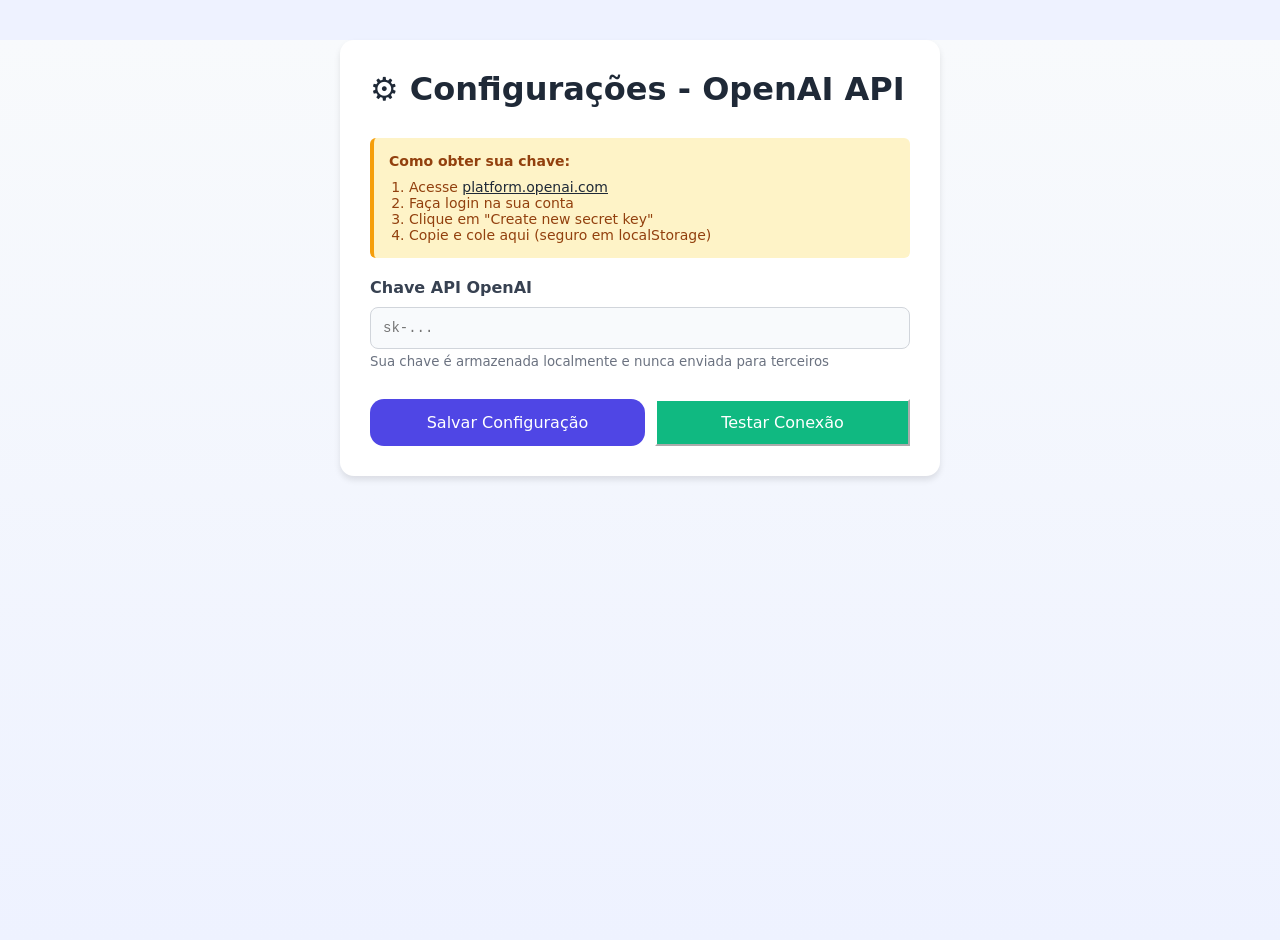
<file: settings.html>
<!DOCTYPE html>
<html lang="pt-BR">

<head>
  <meta charset="UTF-8" />
  <meta name="viewport" content="width=device-width, initial-scale=1.0" />
  <title>Configurações - Fisio Smart</title>
  <link rel="stylesheet" href="styles.css" />
  <style>
    .settings-container {
      max-width: 600px;
      margin: 40px auto;
      background: #ffffff;
      padding: 30px;
      border-radius: 14px;
      box-shadow: 0 4px 6px rgba(0, 0, 0, 0.1);
    }

    .settings-container h1 {
      margin-bottom: 30px;
      color: #1f2937;
    }

    .setting-group {
      margin-bottom: 30px;
    }

    .setting-group label {
      display: block;
      margin-bottom: 10px;
      font-weight: 600;
      color: #374151;
    }

    .setting-group input,
    .setting-group textarea {
      width: 100%;
      padding: 12px;
      border: 1px solid #d1d5db;
      border-radius: 8px;
      font-size: 14px;
      font-family: monospace;
    }

    .setting-group textarea {
      resize: vertical;
      min-height: 80px;
    }

    .setting-group input:focus,
    .setting-group textarea:focus {
      outline: none;
      border-color: #4f46e5;
      box-shadow: 0 0 0 3px rgba(79, 70, 229, 0.1);
    }

    .info-box {
      background: #fef3c7;
      border-left: 4px solid #f59e0b;
      padding: 15px;
      border-radius: 6px;
      margin-bottom: 20px;
      font-size: 14px;
      color: #92400e;
    }

    .button-group {
      display: flex;
      gap: 10px;
      margin-top: 30px;
    }

    .settings-container button {
      flex: 1;
    }

    .test-button {
      background: #10b981;
      color: white;
    }

    .test-button:hover {
      background: #059669;
    }

    .status {
      margin-top: 20px;
      padding: 15px;
      border-radius: 8px;
      display: none;
    }

    .status.success {
      display: block;
      background: #d1fae5;
      border: 1px solid #6ee7b7;
      color: #065f46;
    }

    .status.error {
      display: block;
      background: #fee2e2;
      border: 1px solid #fca5a5;
      color: #7f1d1d;
    }
  </style>
</head>

<body style="background: linear-gradient(180deg, #f8fafc 0%, #eef2ff 100%);">

  <div class="settings-container">

    <h1>⚙️ Configurações - OpenAI API</h1>

    <div class="info-box">
      <strong>Como obter sua chave:</strong>
      <ol style="margin: 10px 0 0 0; padding-left: 20px;">
        <li>Acesse <a href="https://platform.openai.com/api/keys" target="_blank" style="color: #1f2937;">platform.openai.com</a></li>
        <li>Faça login na sua conta</li>
        <li>Clique em "Create new secret key"</li>
        <li>Copie e cole aqui (seguro em localStorage)</li>
      </ol>
    </div>

    <form id="settingsForm">

      <div class="setting-group">
        <label for="apiKey">Chave API OpenAI</label>
        <input
          type="password"
          id="apiKey"
          placeholder="sk-..."
          autocomplete="off"
        />
        <small style="color: #6b7280; margin-top: 5px; display: block;">
          Sua chave é armazenada localmente e nunca enviada para terceiros
        </small>
      </div>

      <div class="button-group">
        <button type="submit" class="primary-button">
          Salvar Configuração
        </button>
        <button type="button" class="test-button" id="testButton">
          Testar Conexão
        </button>
      </div>

    </form>

    <div id="status" class="status"></div>

  </div>

  <script type="module" src="Backend/settings.js"></script>

</body>

</html>
</file>
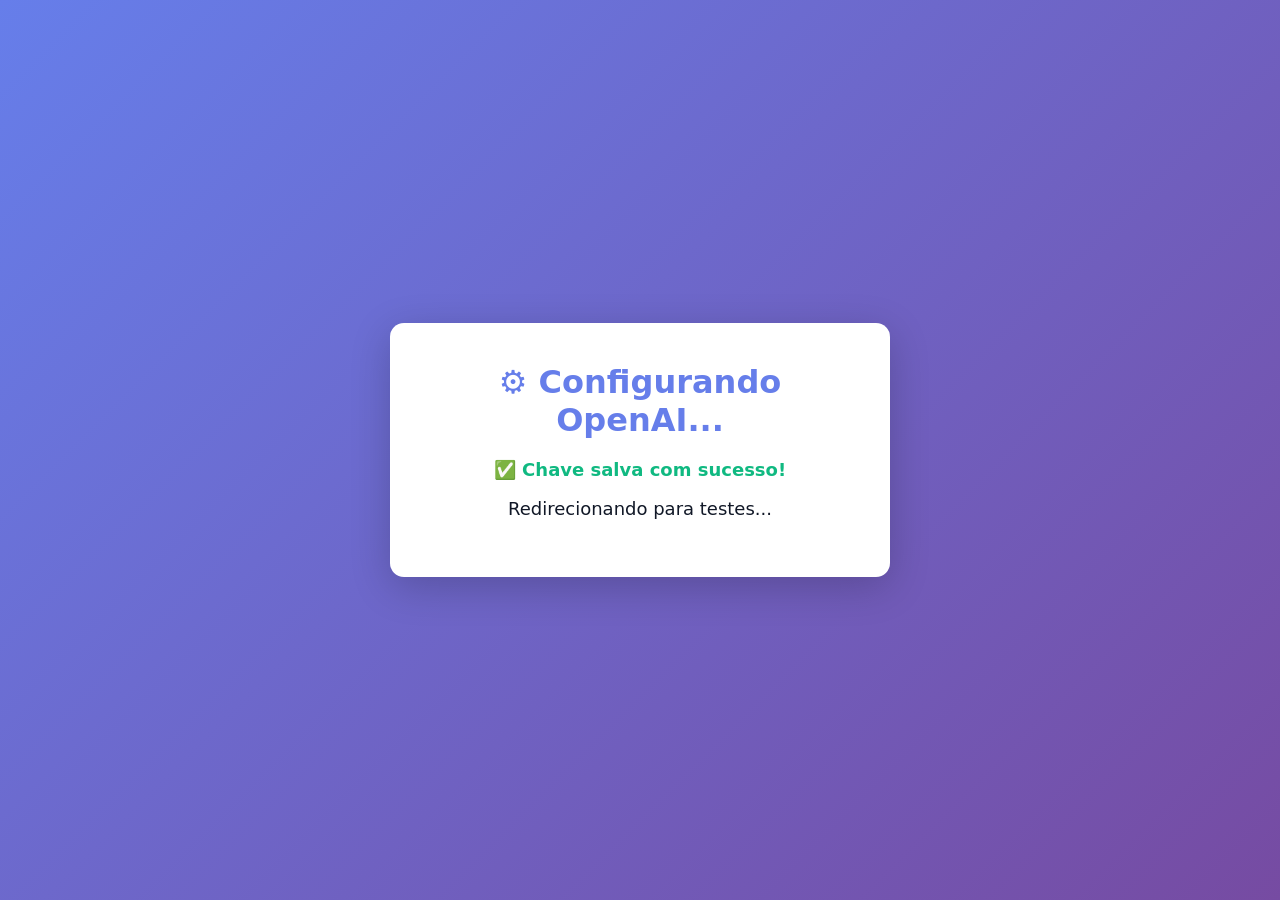
<file: setup-key.html>
<!DOCTYPE html>
<html lang="pt-BR">
<head>
  <meta charset="UTF-8" />
  <title>Setup OpenAI Key</title>
  <link rel="stylesheet" href="styles.css" />
  <style>
    body {
      display: flex;
      align-items: center;
      justify-content: center;
      min-height: 100vh;
      background: linear-gradient(135deg, #667eea 0%, #764ba2 100%);
    }
    .setup-box {
      background: white;
      padding: 40px;
      border-radius: 14px;
      box-shadow: 0 10px 40px rgba(0,0,0,0.2);
      text-align: center;
      max-width: 500px;
    }
    .setup-box h1 { margin-top: 0; color: #667eea; }
    .success { color: #10b981; font-weight: 600; }
    .status { margin-top: 20px; font-size: 18px; }
  </style>
</head>
<body>
  <div class="setup-box">
    <h1>⚙️ Configurando OpenAI...</h1>
    <div class="status" id="status">Processando...</div>
  </div>

  <script>
    // Sua chave
    const apiKey = "//colocar chave aqui//";
    
    // Salvar no localStorage
    localStorage.setItem("openaiApiKey", apiKey);
    
    // Mostrar sucesso
    const statusDiv = document.getElementById("status");
    statusDiv.innerHTML = `
      <p class="success">✅ Chave salva com sucesso!</p>
      <p>Redirecionando para testes...</p>
    `;
    
    // Redirecionar após 2 segundos
    setTimeout(() => {
      window.location.href = "test-openai.html";
    }, 2000);
  </script>
</body>
</html>
</file>
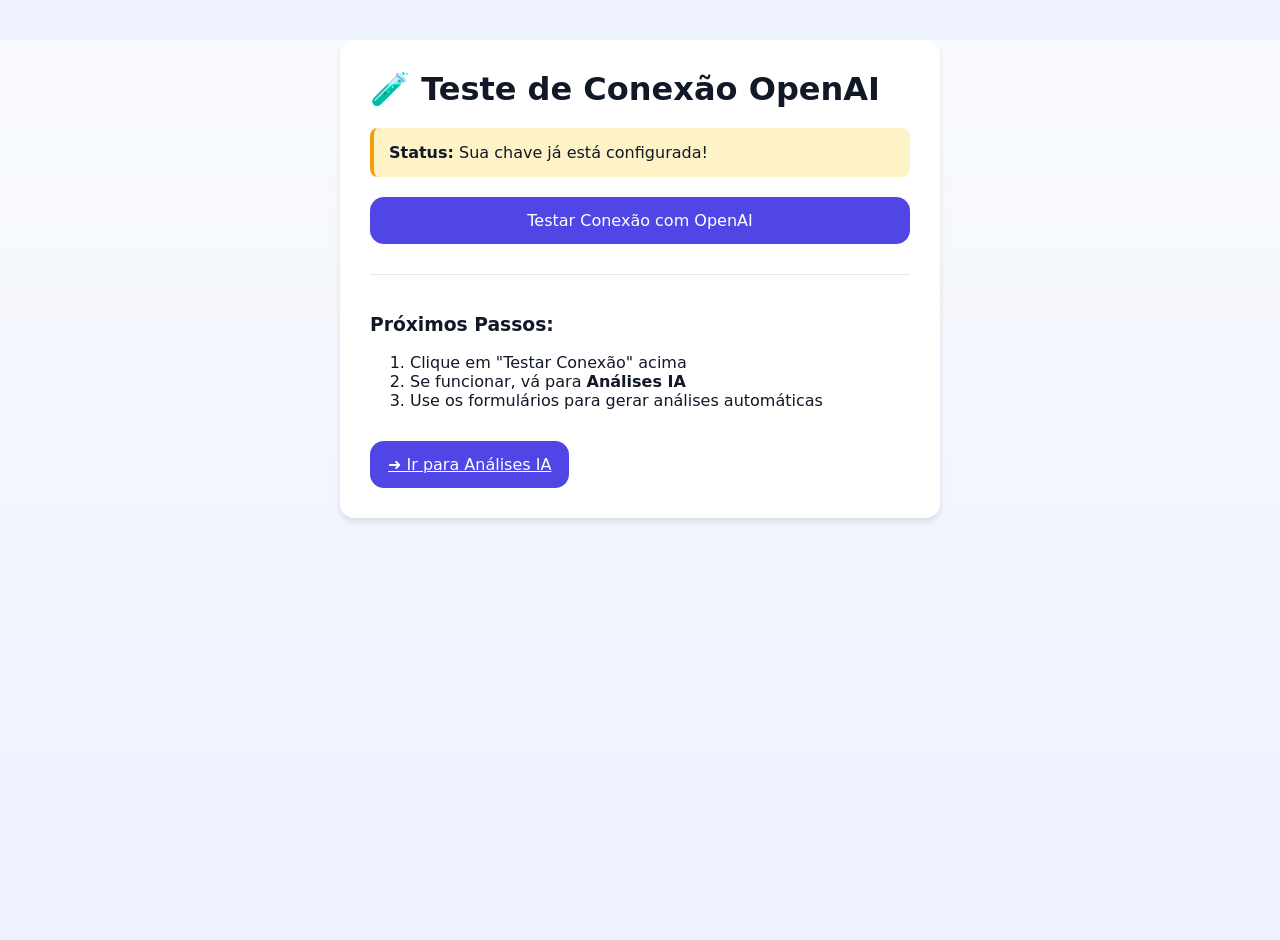
<file: test-openai.html>
<!DOCTYPE html>
<html lang="pt-BR">
<head>
  <meta charset="UTF-8" />
  <meta name="viewport" content="width=device-width, initial-scale=1.0" />
  <title>Teste OpenAI API - Fisio Smart</title>
  <link rel="stylesheet" href="styles.css" />
  <style>
    .test-container {
      max-width: 600px;
      margin: 40px auto;
      background: #ffffff;
      padding: 30px;
      border-radius: 14px;
      box-shadow: 0 4px 6px rgba(0, 0, 0, 0.1);
    }

    .test-result {
      margin-top: 20px;
      padding: 20px;
      border-radius: 8px;
      display: none;
    }

    .test-result.success {
      display: block;
      background: #d1fae5;
      border: 1px solid #6ee7b7;
      color: #065f46;
    }

    .test-result.error {
      display: block;
      background: #fee2e2;
      border: 1px solid #fca5a5;
      color: #7f1d1d;
    }

    .spinner {
      display: inline-block;
      width: 20px;
      height: 20px;
      border: 3px solid #eee;
      border-top: 3px solid #4f46e5;
      border-radius: 50%;
      animation: spin 1s linear infinite;
      margin-right: 10px;
      vertical-align: middle;
    }

    @keyframes spin {
      0% { transform: rotate(0deg); }
      100% { transform: rotate(360deg); }
    }
  </style>
</head>
<body style="background: linear-gradient(180deg, #f8fafc 0%, #eef2ff 100%);">

  <div class="test-container">
    <h1>🧪 Teste de Conexão OpenAI</h1>

    <div style="background: #fef3c7; padding: 15px; border-radius: 8px; margin: 20px 0; border-left: 4px solid #f59e0b;">
      <strong>Status:</strong> Sua chave já está configurada!
    </div>

    <button id="testBtn" class="primary-button" style="width: 100%;">
      Testar Conexão com OpenAI
    </button>

    <div id="testResult" class="test-result"></div>

    <div style="margin-top: 30px; padding-top: 20px; border-top: 1px solid #e5e7eb;">
      <h3>Próximos Passos:</h3>
      <ol>
        <li>Clique em "Testar Conexão" acima</li>
        <li>Se funcionar, vá para <strong>Análises IA</strong></li>
        <li>Use os formulários para gerar análises automáticas</li>
      </ol>
      <a href="analytics.html" class="primary-button" style="display: inline-block; margin-top: 15px;">
        ➜ Ir para Análises IA
      </a>
    </div>
  </div>

  <script type="module">
    import { callOpenAI } from "./Backend/openai.js";

    const testBtn = document.getElementById("testBtn");
    const testResult = document.getElementById("testResult");

    testBtn.addEventListener("click", async () => {
      testBtn.disabled = true;
      testBtn.innerHTML = '<span class="spinner"></span>Testando...';

      try {
        const response = await callOpenAI(
          "Responda com: 'Conectado com sucesso!' e nada mais."
        );

        testResult.innerHTML = `
          <h3>✅ Sucesso!</h3>
          <p><strong>Resposta da IA:</strong></p>
          <p style="background: white; padding: 15px; border-radius: 6px; font-style: italic;">"${response}"</p>
          <p style="margin-top: 15px; font-size: 14px;">Sua integração com OpenAI está funcionando perfeitamente!</p>
        `;
        testResult.className = "test-result success";

      } catch (error) {
        testResult.innerHTML = `
          <h3>❌ Erro na Conexão</h3>
          <p><strong>Mensagem:</strong> ${error.message}</p>
          <p style="font-size: 12px; margin-top: 10px;">Verifique se:</p>
          <ul style="font-size: 12px; margin: 10px 0;">
            <li>Sua chave API está correta</li>
            <li>Você tem créditos na conta OpenAI</li>
            <li>Sua conexão com a internet está ativa</li>
          </ul>
        `;
        testResult.className = "test-result error";
      }

      testBtn.disabled = false;
      testBtn.textContent = "Testar Conexão com OpenAI";
    });
  </script>

</body>
</html>
</file>
<file: styles.css>
:root {
  color-scheme: dark;
  font-family: Inter, system-ui, -apple-system, BlinkMacSystemFont, "Segoe UI", sans-serif;
  background: #eef2ff;
  color: #111827;
}

* {
  box-sizing: border-box;
}

body {
  margin: 0;
  min-height: 100vh;
  background: radial-gradient(circle at top, #eef2ff 0%, #ffffff 45%);
}

button,
input,
select {
  font: inherit;
}

.screen {
  display: none;
}

.active-screen {
  display: block;
}

.login-container {
  min-height: 100vh;
  display: grid;
  place-items: center;
  padding: 24px;
}

.login-card {
  width: 100%;
  max-width: 420px;
  background: #ffffff;
  border-radius: 24px;
  padding: 32px;
  box-shadow: 0 24px 80px rgba(15, 23, 42, 0.12);
}

.login-icon {
  width: 56px;
  height: 56px;
  border-radius: 18px;
  display: grid;
  place-items: center;
  margin: 0 auto 24px;
  background: #4f46e5;
  color: #ffffff;
  font-size: 24px;
}

h1 {
  margin: 0 0 8px;
  font-size: 2rem;
}

.subtitle,
.note {
  margin: 0 0 24px;
  color: #4b5563;
}

.login-form {
  display: grid;
  gap: 16px;
}

label {
  display: block;
  margin-bottom: 8px;
  font-weight: 600;
  color: #374151;
}

input,
select {
  width: 100%;
  padding: 14px 16px;
  border: 1px solid #d1d5db;
  border-radius: 14px;
  background: #f8fafc;
  color: #111827;
}

input:focus,
select:focus {
  outline: none;
  border-color: #6366f1;
  box-shadow: 0 0 0 4px rgba(99, 102, 241, 0.12);
}

.primary-button,
.secondary-button {
  border: none;
  border-radius: 14px;
  padding: 14px 18px;
  cursor: pointer;
  transition: transform 0.2s ease, background-color 0.2s ease;
}

.primary-button {
  background: #4f46e5;
  color: #ffffff;
}

.secondary-button {
  background: #eef2ff;
  color: #3730a3;
}

.link-button {
  background: none;
  border: none;
  color: #4f46e5;
  cursor: pointer;
  text-decoration: underline;
  padding: 0;
  font: inherit;
  transition: color 0.2s ease;
}

.link-button:hover {
  color: #3730a3;
  transform: none;
}

.primary-button:hover,
.secondary-button:hover {
  transform: translateY(-1px);
}

.dashboard-layout {
  min-height: 100vh;
  display: grid;
  grid-template-columns: 280px 1fr;
}

.sidebar {
  background: #ffffff;
  border-right: 1px solid #e5e7eb;
  padding: 28px 20px;
  display: flex;
  flex-direction: column;
  gap: 24px;
}

.brand {
  display: flex;
  gap: 14px;
  align-items: center;
}

.brand-icon {
  width: 44px;
  height: 44px;
  border-radius: 14px;
  display: grid;
  place-items: center;
  background: #4f46e5;
  color: #ffffff;
  font-size: 1.2rem;
}

.brand h2,
.brand p {
  margin: 0;
}

.brand p {
  color: #6b7280;
  font-size: 0.95rem;
}

.menu {
  display: grid;
  gap: 10px;
}

.menu-button {
  text-align: left;
  border: 1px solid transparent;
  background: transparent;
  padding: 14px 16px;
  border-radius: 14px;
  color: #374151;
  font-weight: 600;
}

.menu-button:hover,
.menu-button.active {
  background: #eef2ff;
  border-color: #c7d2fe;
  color: #4338ca;
}

.main-content {
  padding: 28px;
  background: linear-gradient(180deg, #f8fafc 0%, #eef2ff 100%);
}

.section-header {
  margin-bottom: 24px;
}

.section-header h1 {
  font-size: 2rem;
}

.section-header p {
  margin: 8px 0 0;
  color: #6b7280;
}

.cards-grid {
  display: grid;
  gap: 20px;
}

.two-columns {
  grid-template-columns: 1fr;
}

.card,
.panel {
  background: #ffffff;
  border: 1px solid #e5e7eb;
  border-radius: 24px;
  padding: 24px;
  box-shadow: 0 10px 30px rgba(15, 23, 42, 0.05);
}

@media (min-width: 900px) {
  .two-columns {
    grid-template-columns: 1fr 1fr;
  }
}

.overview-card {
  display: flex;
  justify-content: space-between;
  gap: 14px;
  align-items: center;
}

.overview-card h4,
.overview-card p {
  margin: 0;
}

.overview-card .stat-value {
  font-size: 2rem;
  font-weight: 700;
}

.chart-row {
  display: flex;
  gap: 10px;
  align-items: center;
}

.bar-chart {
  display: grid;
  gap: 10px;
  margin-top: 14px;
}

.bar-item {
  display: grid;
  grid-template-columns: 64px 1fr;
  align-items: center;
  gap: 14px;
}

.bar-track {
  width: 100%;
  height: 14px;
  border-radius: 999px;
  background: #e5e7eb;
  overflow: hidden;
}

.bar-fill {
  height: 100%;
  border-radius: 999px;
  background: #4f46e5;
}

.status-row {
  display: flex;
  align-items: center;
  gap: 12px;
  flex-wrap: wrap;
  margin-bottom: 16px;
}

.status-dot {
  display: inline-flex;
  align-items: center;
  justify-content: center;
  min-width: 100px;
  height: 34px;
  border-radius: 999px;
  font-weight: 700;
  color: #ffffff;
}

.status-dot.paused {
  background: #6b7280;
}

.status-dot.recording {
  background: #ef4444;
}

.live-controls {
  display: grid;
  gap: 18px;
}

.button-row {
  display: flex;
  flex-wrap: wrap;
  gap: 12px;
}

.stats-grid,
.values-grid {
  display: grid;
  gap: 16px;
}

.stats-grid {
  grid-template-columns: repeat(auto-fit, minmax(180px, 1fr));
}

.values-grid {
  grid-template-columns: repeat(auto-fit, minmax(140px, 1fr));
}

.value-card {
  padding: 20px;
  border-radius: 20px;
  background: #f8fafc;
  text-align: center;
  transition: all 0.2s ease;
  border: 2px solid transparent;
}

.value-card:hover {
  background: #f0f4ff;
  border-color: #4f46e5;
  transform: translateY(-2px);
}

.value-card h4 {
  margin: 0 0 8px;
  font-size: 0.95rem;
  color: #4b5563;
}

.value-card p {
  margin: 0;
  font-size: 1.8rem;
  font-weight: 700;
}

.filters-row {
  display: grid;
  gap: 18px;
}

.table-panel {
  overflow-x: auto;
}

table {
  width: 100%;
  border-collapse: collapse;
}

thead th {
  text-align: left;
  padding: 16px;
  background: #f3f4f6;
  color: #374151;
  font-size: 0.95rem;
}

tbody tr {
  border-bottom: 1px solid #e5e7eb;
}

tbody td {
  padding: 16px;
  color: #4b5563;
  vertical-align: middle;
}

.status-badge {
  display: inline-flex;
  padding: 8px 12px;
  border-radius: 999px;
  font-size: 0.85rem;
  font-weight: 700;
}

.empty-state {
  display: none;
  text-align: center;
  color: #6b7280;
  padding: 24px 0;
}

.progress-bars {
  display: grid;
  gap: 16px;
}

.progress-item {
  display: grid;
  gap: 8px;
}

.progress-track {
  width: 100%;
  height: 16px;
  border-radius: 12px;
  background: #e5e7eb;
  overflow: hidden;
}

.progress-bar {
  height: 100%;
  border-radius: 12px;
  background: #4f46e5;
}

@media (max-width: 860px) {
  .dashboard-layout {
    grid-template-columns: 1fr;
  }

  .sidebar {
    flex-direction: row;
    flex-wrap: wrap;
    align-items: center;
    justify-content: space-between;
  }

  .menu {
    width: 100%;
    order: 3;
  }

  .main-content {
    padding: 18px;
  }
}
</file>
